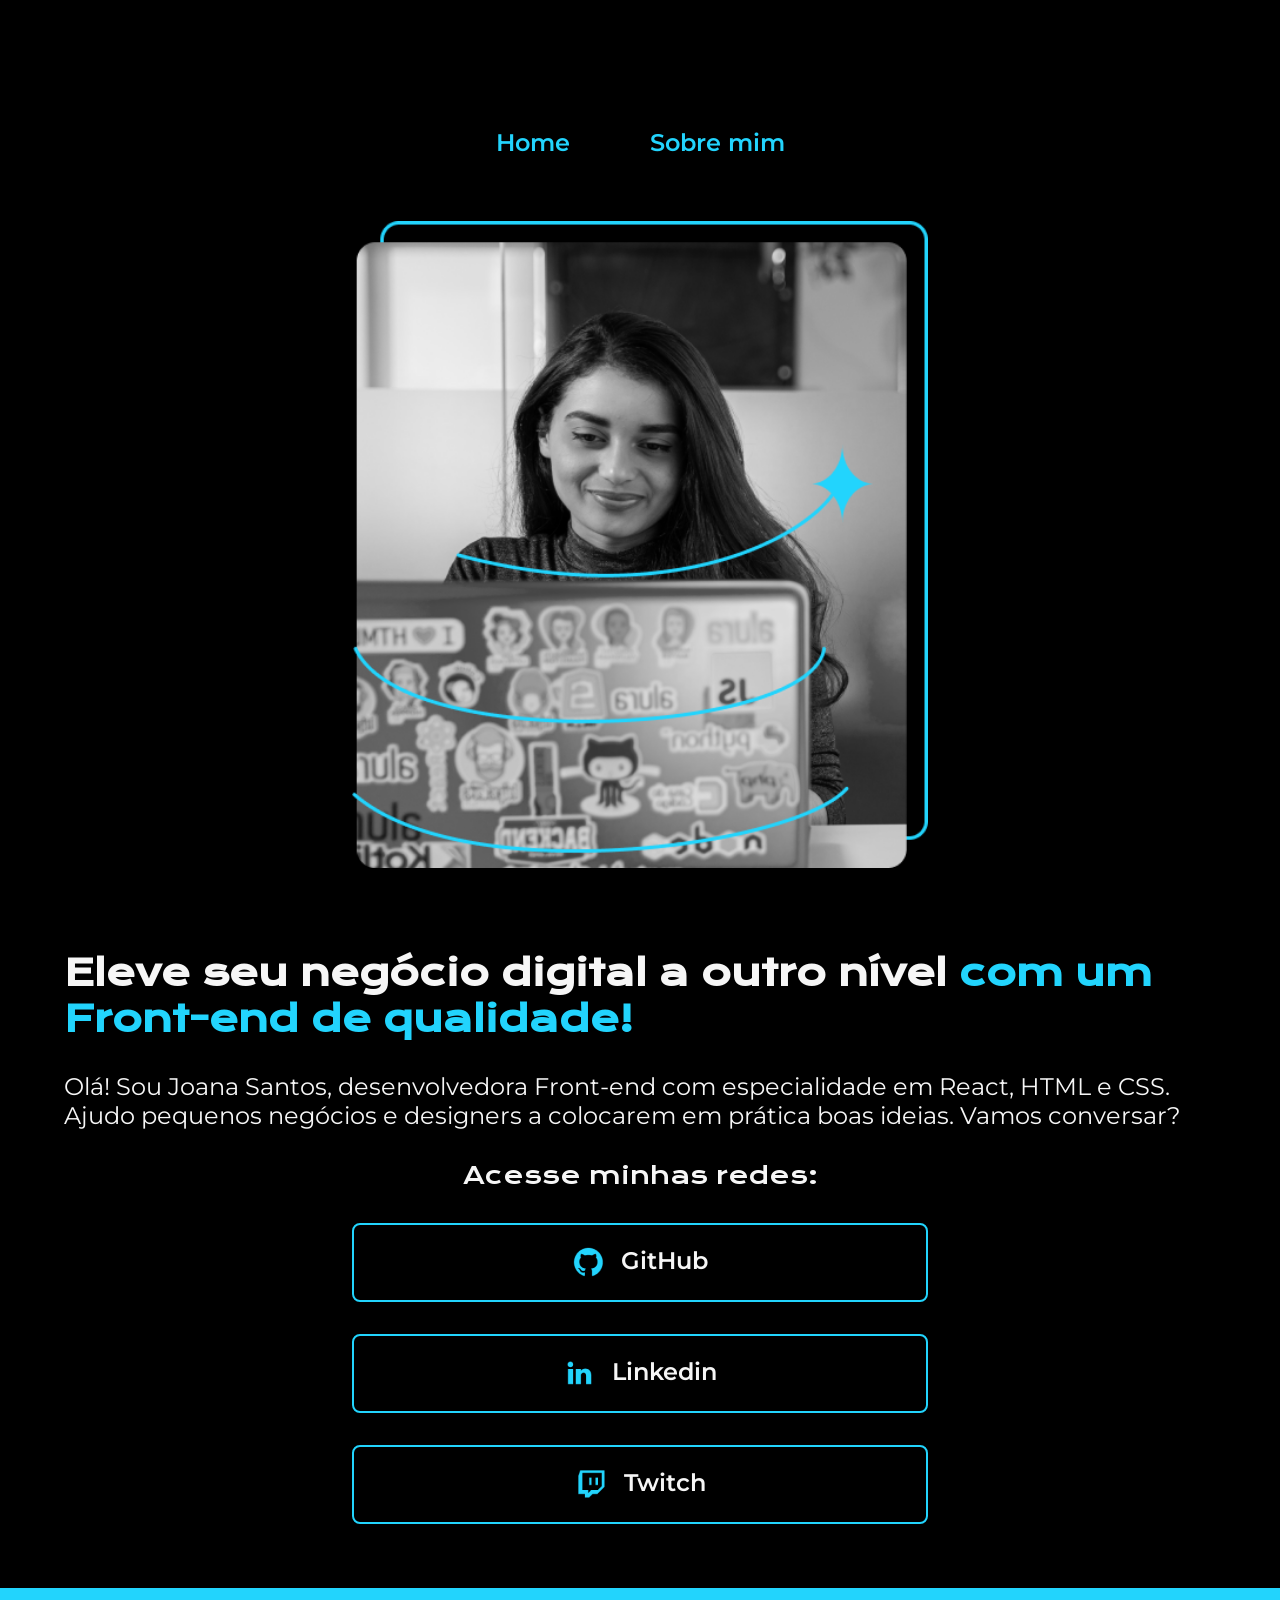
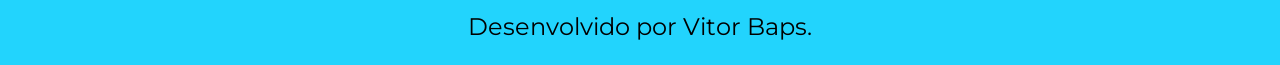
<file: index.html>
<!DOCTYPE html>
<html lang="pt-br">
<head>
    <meta charset="UTF-8"> 
    <meta http-equiv="X-UA-Compatible" content="IE=edge">
    <meta name="viewport" content="width=device-width, initial-scale=1.0">
    <title>Portifolio</title>
    <link rel="stylesheet" href="/styles/style.css">
</head>
<body>
    <header class="cabecalho">
        <nav class="cabecalho__menu">
            <a class="cabecalho__menu__link"> Home</a>
            <a class="cabecalho__menu__link" href="/about.html"> Sobre mim</a>
        </nav>
    </header>
    <main class="apresentacao">
        <section class="apresentacao__conteudo">
           <h1 class="apresentacao__conteudo__titulo">Eleve seu negócio digital a outro nível 
                <strong class="titulo-destaque">com um Front-end de qualidade!
                </strong></h1>
                <p class="apresentacao__conteudo__texto">Olá! Sou Joana Santos, desenvolvedora 
                Front-end com especialidade em React, HTML e
                CSS. Ajudo pequenos negócios e designers a 
                colocarem em prática boas ideias. Vamos 
                conversar?</p>
                   <div class="apresentacao__links">
                    <h2 class="apresentacao__links__subtitulo">
                        Acesse minhas redes:
                    </h2>                
                <a class="apresentacao__links__botoes" href="#">
                    <img src="/Assets/github.png">    GitHub                    
               </a>
               <a class="apresentacao__links__botoes" href="#">
                <img src="/Assets/linkedin.png">    Linkedin                    
           </a>
           <a class="apresentacao__links__botoes" href="#">
            <img src="/Assets/twitch.png">    Twitch                    
       </a>
                    </div>
        </section>
            <img  class="apresentacao__imagem" src="/Assets/Imagem.png" alt="Foto da Joana Santos programando">
    </main>
    <footer class="rodape">
        <p>
            Desenvolvido por Vitor Baps.
        </p>
    </footer>
</body>
</html>
</file>
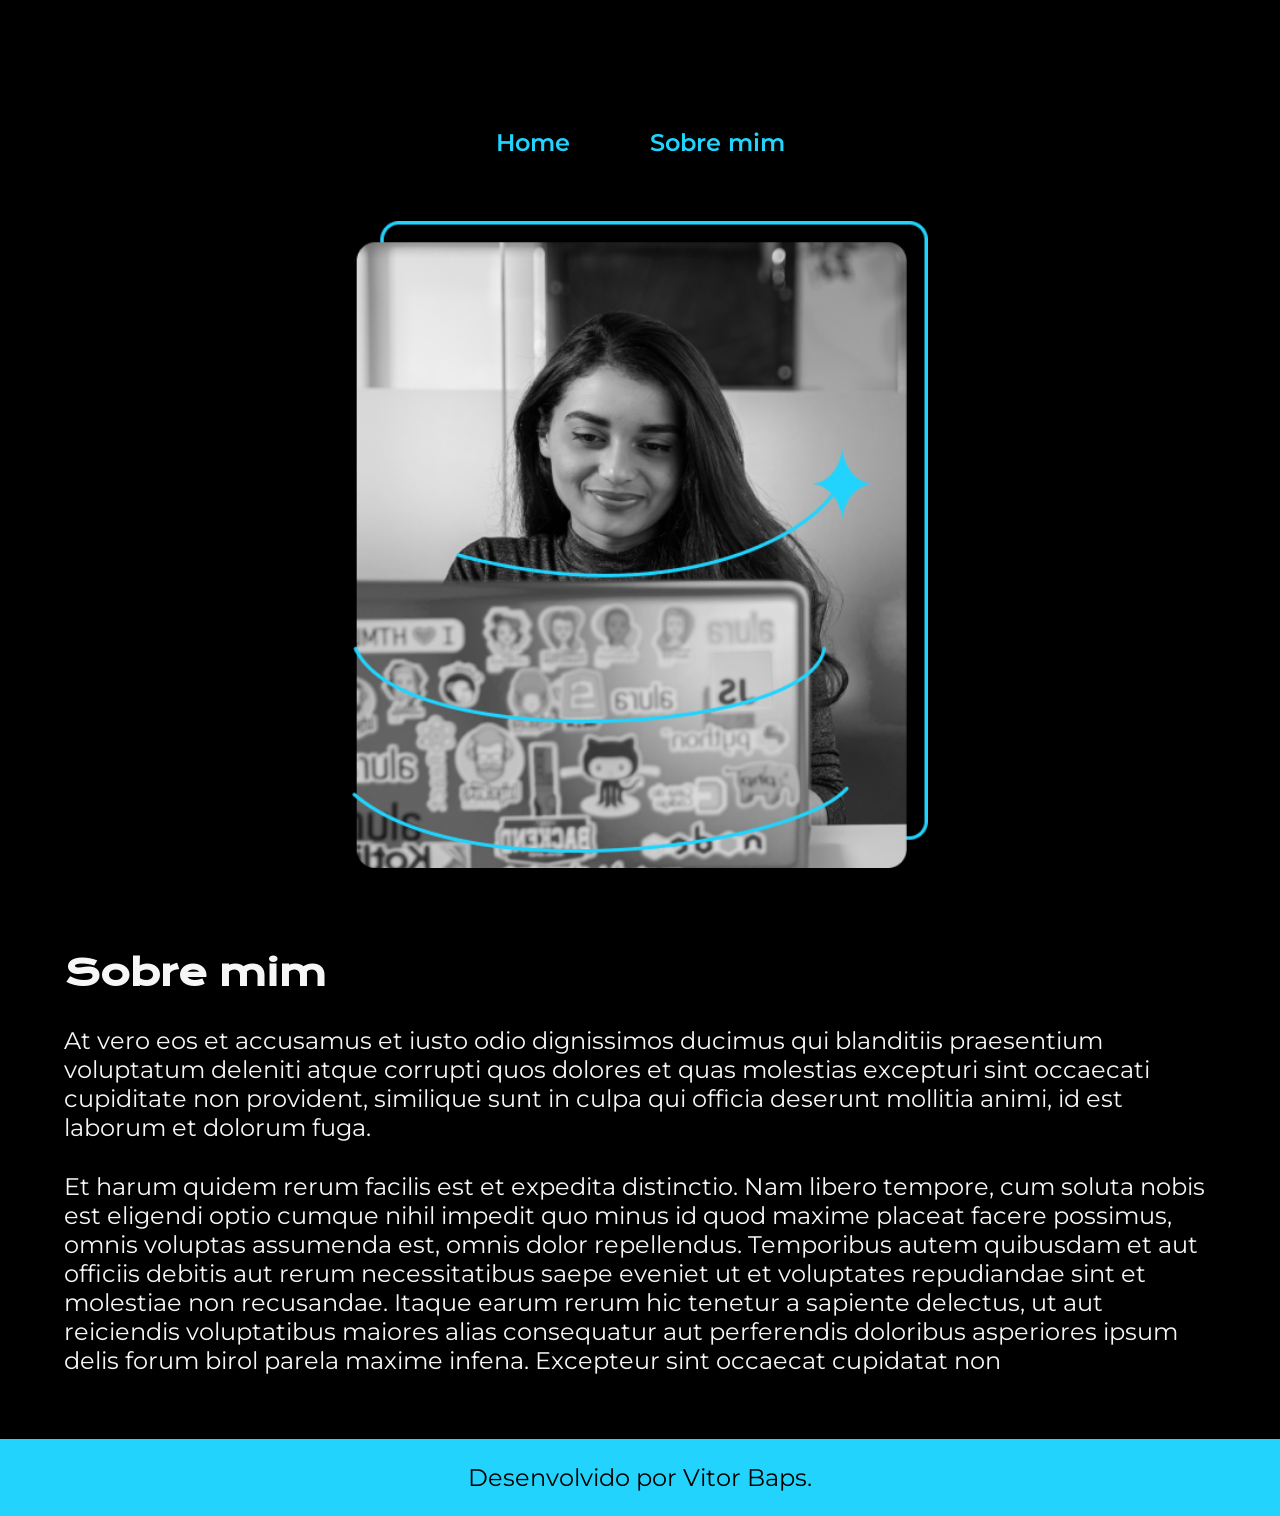
<file: about.html>
<!DOCTYPE html>
<html lang="pt-br">
<head>
    <meta charset="UTF-8">
    <meta name="viewport" content="width=device-width, initial-scale=1.0">
    <title>Sobre mim</title>
    <link rel="stylesheet" href="/styles/style.css">
</head>
<body>
    <header class="cabecalho">
        <nav class="cabecalho__menu">
            <a class="cabecalho__menu__link" href="/index.html"> Home</a>
            <a class="cabecalho__menu__link" href="/about.html"> Sobre mim</a>
        </nav>
    </header>
    
    <main class="apresentacao">
        <section class="apresentacao__conteudo">
            <h1 class="apresentacao__conteudo__titulo">  Sobre mim</h1>
            <p class="apresentacao__conteudo__texto">At vero eos et accusamus et iusto odio dignissimos ducimus qui blanditiis praesentium voluptatum deleniti atque corrupti quos dolores et quas molestias excepturi sint occaecati cupiditate non provident, similique sunt in culpa qui officia deserunt mollitia animi, id est laborum et dolorum fuga.</p>
            <p class="apresentacao__conteudo__texto">Et harum quidem rerum facilis est et expedita distinctio. Nam libero tempore, cum soluta nobis est eligendi optio cumque nihil impedit quo minus id quod maxime placeat facere possimus, omnis voluptas assumenda est, omnis dolor repellendus. Temporibus autem quibusdam et aut officiis debitis aut rerum necessitatibus saepe eveniet ut et voluptates repudiandae sint et molestiae non recusandae. Itaque earum rerum hic tenetur a sapiente delectus, ut aut reiciendis voluptatibus maiores alias consequatur aut perferendis doloribus asperiores ipsum delis forum birol parela maxime infena. Excepteur sint occaecat cupidatat non</p>
            
        </section>
        <img class="apresentacao__imagem" src="/Assets/Imagem.png" alt="Foto da Joana Santos programando">
    </main>   


    <footer class="rodape">
        <p>
            Desenvolvido por Vitor Baps.
        </p>
    </footer>
</body>
</html>
</file>
<file: styles/style.css>
@import url('https://fonts.googleapis.com/css2?family=Krona+One&display=swap');
@import url('https://fonts.googleapis.com/css2?family=Montserrat:ital@0;1&display=swap');

*{
    margin: 0;
    padding: 0;
    box-sizing: border-box;
}

:root {
    --cor-primaria: #000000;  
    --cor-secundaria: #f6f6f6;
    --cor-terciaria: #22d4fd;
    --cor-hover: #2f2d4e;

    --fonte-primaria:"Krona One", sans-serif;
    --fonte-secundaria: "Montserrat", sans-serif;
}

body{
    height: 100vh;
    box-sizing: border-box;
    background-color: var(--cor-primaria);
    color: var(--cor-secundaria);
}


.apresentacao{
    padding: 5%  15% ;
    display: flex;
    align-items: center;
    justify-content: space-between;
    gap: 82px;
}

.apresentacao__conteudo {
    width: 50%;
    display: flex;
    flex-direction: column;
    gap: 30px;

}

.apresentacao__conteudo__titulo  {
    font-size: 2.25rem ;
    font-family: var(--fonte-primaria);
}

.titulo-destaque{
    color: var(--cor-terciaria);
}

.apresentacao__conteudo__texto {
    font-size: 1.5rem;
    font-family: var(--fonte-secundaria);
}

.apresentacao__links {
    display: flex;
    flex-direction: column;
    justify-content: space-between;
    align-items: center;
    gap: 32px;
}

.apresentacao__links__subtitulo {
    font-family: var(--fonte-primaria);
    font-weight: 400;
    font-size: 1.5rem;
}

.apresentacao__links__botoes {
    display: flex;
    justify-content: center;
    gap: 16px;
    border: 2px solid var(--cor-terciaria);
    border-radius: 8px;
    color: var(--cor-secundaria);
    width: 50%;
    text-align: center;
    font-size: 1.5rem;
    padding: 21.5px  0 ;
    text-decoration: none;
    font-family:  var(--fonte-secundaria);
    font-weight: 600;
    
}

.apresentacao__links__botoes:hover{
    background-color: var(--cor-hover);
}


.cabecalho {
    padding: 2% 0% 0% 15%;
}

.cabecalho__menu {
    display: flex;
    gap: 80px;
}

.cabecalho__menu__link {
    font-family: var(--fonte-secundaria);
    font-size: 1.5rem ;
    font-weight: 600;
    color: var(--cor-terciaria);
    text-decoration: none;
}

.apresentacao__imagem {
    width: 50%;
}

.rodape {
    text-align: center;
    color: var(--cor-primaria);
    background-color: var(--cor-terciaria);
    padding: 24px;
    font-size: 1.5rem;
    font-family: var(--fonte-secundaria);
    font-weight: 400;
}

@media (max-width: 1439px) {
    .cabecalho {
        padding: 10% 0% 0% 0%;
    }

    .cabecalho__menu {
        justify-content: center;
    }

    .apresentacao {
        flex-direction: column-reverse;
        padding: 5%;
    }

    .apresentacao__conteudo {
    width:auto ;
    
    }
    
   
}
</file>
